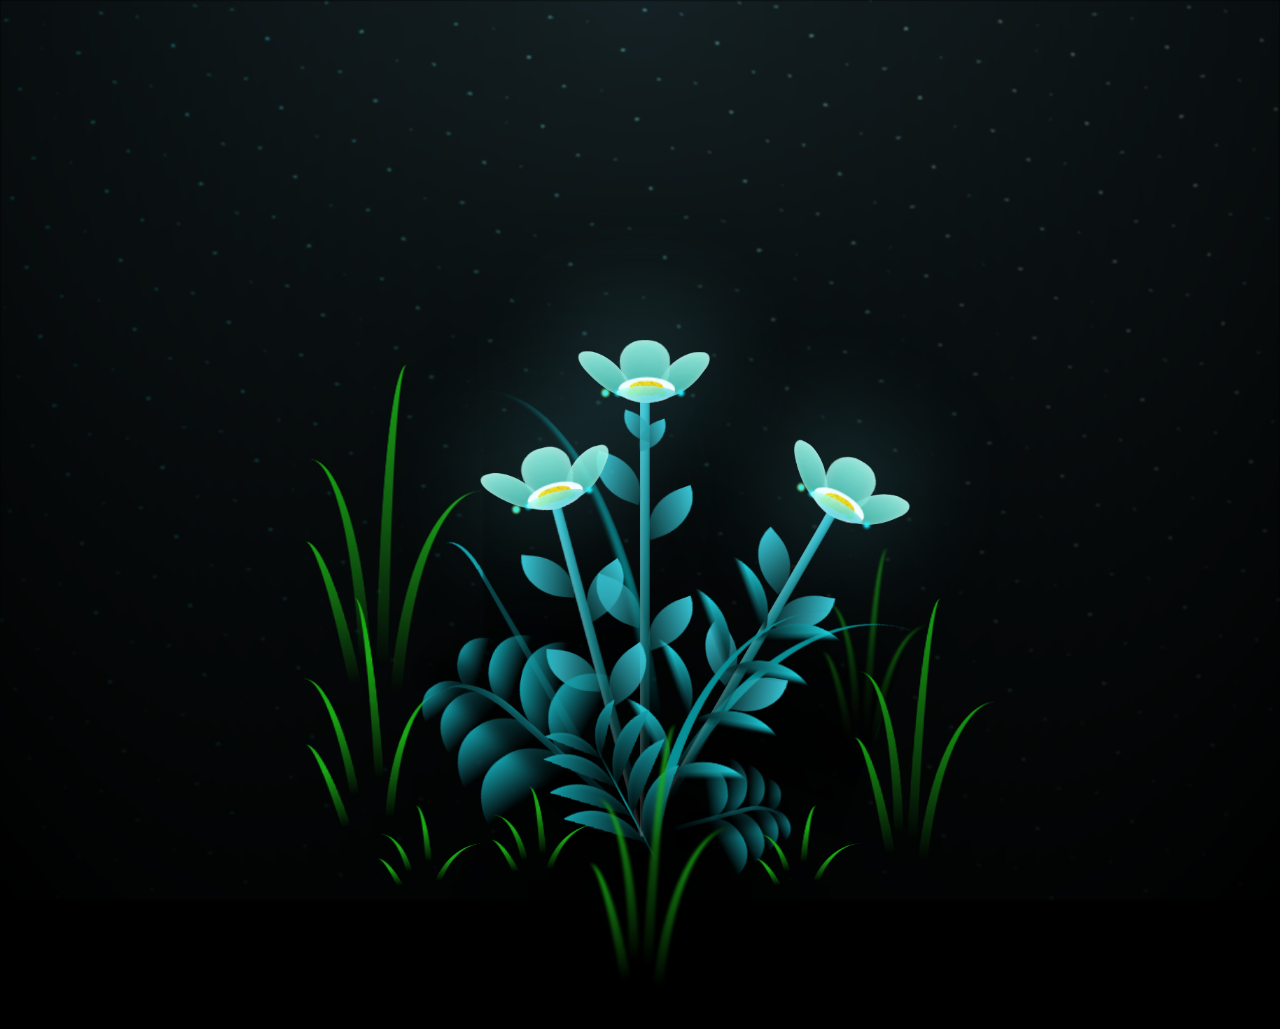
<file: flower/index.html>
<!DOCTYPE html>
<html lang="en">
<head>
    <meta charset="UTF-8">
    <meta name="viewport" content="width=device-width, initial-scale=1.0">
    <title>Flower</title>
    <link rel="stylesheet" href="style.css">
</head>
<body>
      
    <body class="not-loaded">
        <div class="night"></div>
        <div class="flowers">
          <div class="flower flower--1">
            <div class="flower__leafs flower__leafs--1">
              <div class="flower__leaf flower__leaf--1"></div>
              <div class="flower__leaf flower__leaf--2"></div>
              <div class="flower__leaf flower__leaf--3"></div>
              <div class="flower__leaf flower__leaf--4"></div>
              

              <div class="flower__white-circle"></div>
      
              <div class="flower__light flower__light--1"></div>
              <div class="flower__light flower__light--2"></div>
              <div class="flower__light flower__light--3"></div>
              <div class="flower__light flower__light--4"></div>
              <div class="flower__light flower__light--5"></div>
              <div class="flower__light flower__light--6"></div>
              <div class="flower__light flower__light--7"></div>
              <div class="flower__light flower__light--8"></div>
      
            </div>
            <div class="flower__line">
              <div class="flower__line__leaf flower__line__leaf--1"></div>
              <div class="flower__line__leaf flower__line__leaf--2"></div>
              <div class="flower__line__leaf flower__line__leaf--3"></div>
              <div class="flower__line__leaf flower__line__leaf--4"></div>
              <div class="flower__line__leaf flower__line__leaf--5"></div>
              <div class="flower__line__leaf flower__line__leaf--6"></div>
            </div>
          </div>
      
          <div class="flower flower--2">
            <div class="flower__leafs flower__leafs--2">
              <div class="flower__leaf flower__leaf--1"></div>
              <div class="flower__leaf flower__leaf--2"></div>
              <div class="flower__leaf flower__leaf--3"></div>
              <div class="flower__leaf flower__leaf--4"></div>
              <div class="flower__white-circle"></div>
      
              <div class="flower__light flower__light--1"></div>
              <div class="flower__light flower__light--2"></div>
              <div class="flower__light flower__light--3"></div>
              <div class="flower__light flower__light--4"></div>
              <div class="flower__light flower__light--5"></div>
              <div class="flower__light flower__light--6"></div>
              <div class="flower__light flower__light--7"></div>
              <div class="flower__light flower__light--8"></div>
      
            </div>
            <div class="flower__line">
              <div class="flower__line__leaf flower__line__leaf--1"></div>
              <div class="flower__line__leaf flower__line__leaf--2"></div>
              <div class="flower__line__leaf flower__line__leaf--3"></div>
              <div class="flower__line__leaf flower__line__leaf--4"></div>
            </div>
          </div>
      
          <div class="flower flower--3">
            <div class="flower__leafs flower__leafs--3">
              <div class="flower__leaf flower__leaf--1"></div>
              <div class="flower__leaf flower__leaf--2"></div>
              <div class="flower__leaf flower__leaf--3"></div>
              <div class="flower__leaf flower__leaf--4"></div>
              <div class="flower__white-circle"></div>
      
              <div class="flower__light flower__light--1"></div>
              <div class="flower__light flower__light--2"></div>
              <div class="flower__light flower__light--3"></div>
              <div class="flower__light flower__light--4"></div>
              <div class="flower__light flower__light--5"></div>
              <div class="flower__light flower__light--6"></div>
              <div class="flower__light flower__light--7"></div>
              <div class="flower__light flower__light--8"></div>
      
            </div>
            <div class="flower__line">
              <div class="flower__line__leaf flower__line__leaf--1"></div>
              <div class="flower__line__leaf flower__line__leaf--2"></div>
              <div class="flower__line__leaf flower__line__leaf--3"></div>
              <div class="flower__line__leaf flower__line__leaf--4"></div>
            </div>
          </div>
      
          <div class="grow-ans" style="--d:1.2s">
            <div class="flower__g-long">
              <div class="flower__g-long__top"></div>
              <div class="flower__g-long__bottom"></div>
            </div>
          </div>
      
          <div class="growing-grass">
            <div class="flower__grass flower__grass--1">
              <div class="flower__grass--top"></div>
              <div class="flower__grass--bottom"></div>
              <div class="flower__grass__leaf flower__grass__leaf--1"></div>
              <div class="flower__grass__leaf flower__grass__leaf--2"></div>
              <div class="flower__grass__leaf flower__grass__leaf--3"></div>
              <div class="flower__grass__leaf flower__grass__leaf--4"></div>
              <div class="flower__grass__leaf flower__grass__leaf--5"></div>
              <div class="flower__grass__leaf flower__grass__leaf--6"></div>
              <div class="flower__grass__leaf flower__grass__leaf--7"></div>
              <div class="flower__grass__leaf flower__grass__leaf--8"></div>
              <div class="flower__grass__overlay"></div>
            </div>
          </div>
      
          <div class="growing-grass">
            <div class="flower__grass flower__grass--2">
              <div class="flower__grass--top"></div>
              <div class="flower__grass--bottom"></div>
              <div class="flower__grass__leaf flower__grass__leaf--1"></div>
              <div class="flower__grass__leaf flower__grass__leaf--2"></div>
              <div class="flower__grass__leaf flower__grass__leaf--3"></div>
              <div class="flower__grass__leaf flower__grass__leaf--4"></div>
              <div class="flower__grass__leaf flower__grass__leaf--5"></div>
              <div class="flower__grass__leaf flower__grass__leaf--6"></div>
              <div class="flower__grass__leaf flower__grass__leaf--7"></div>
              <div class="flower__grass__leaf flower__grass__leaf--8"></div>
              <div class="flower__grass__overlay"></div>
            </div>
          </div>
      
          <div class="grow-ans" style="--d:2.4s">
            <div class="flower__g-right flower__g-right--1">
              <div class="leaf"></div>
            </div>
          </div>
      
          <div class="grow-ans" style="--d:2.8s">
            <div class="flower__g-right flower__g-right--2">
              <div class="leaf"></div>
            </div>
          </div>
      
          <div class="grow-ans" style="--d:2.8s">
            <div class="flower__g-front">
              <div class="flower__g-front__leaf-wrapper flower__g-front__leaf-wrapper--1">
                <div class="flower__g-front__leaf"></div>
              </div>
              <div class="flower__g-front__leaf-wrapper flower__g-front__leaf-wrapper--2">
                <div class="flower__g-front__leaf"></div>
              </div>
              <div class="flower__g-front__leaf-wrapper flower__g-front__leaf-wrapper--3">
                <div class="flower__g-front__leaf"></div>
              </div>
              <div class="flower__g-front__leaf-wrapper flower__g-front__leaf-wrapper--4">
                <div class="flower__g-front__leaf"></div>
              </div>
              <div class="flower__g-front__leaf-wrapper flower__g-front__leaf-wrapper--5">
                <div class="flower__g-front__leaf"></div>
              </div>
              <div class="flower__g-front__leaf-wrapper flower__g-front__leaf-wrapper--6">
                <div class="flower__g-front__leaf"></div>
              </div>
              <div class="flower__g-front__leaf-wrapper flower__g-front__leaf-wrapper--7">
                <div class="flower__g-front__leaf"></div>
              </div>
              <div class="flower__g-front__leaf-wrapper flower__g-front__leaf-wrapper--8">
                <div class="flower__g-front__leaf"></div>
              </div>
              <div class="flower__g-front__line"></div>
            </div>
          </div>
      
          <div class="grow-ans" style="--d:3.2s">
            <div class="flower__g-fr">
              <div class="leaf"></div>
              <div class="flower__g-fr__leaf flower__g-fr__leaf--1"></div>
              <div class="flower__g-fr__leaf flower__g-fr__leaf--2"></div>
              <div class="flower__g-fr__leaf flower__g-fr__leaf--3"></div>
              <div class="flower__g-fr__leaf flower__g-fr__leaf--4"></div>
              <div class="flower__g-fr__leaf flower__g-fr__leaf--5"></div>
              <div class="flower__g-fr__leaf flower__g-fr__leaf--6"></div>
              <div class="flower__g-fr__leaf flower__g-fr__leaf--7"></div>
              <div class="flower__g-fr__leaf flower__g-fr__leaf--8"></div>
            </div>
          </div>
      
          <div class="long-g long-g--0">
            <div class="grow-ans" style="--d:3s">
              <div class="leaf leaf--0"></div>
            </div>
            <div class="grow-ans" style="--d:2.2s">
              <div class="leaf leaf--1"></div>
            </div>
            <div class="grow-ans" style="--d:3.4s">
              <div class="leaf leaf--2"></div>
            </div>
            <div class="grow-ans" style="--d:3.6s">
              <div class="leaf leaf--3"></div>
            </div>
          </div>
      
          <div class="long-g long-g--1">
            <div class="grow-ans" style="--d:3.6s">
              <div class="leaf leaf--0"></div>
            </div>
            <div class="grow-ans" style="--d:3.8s">
              <div class="leaf leaf--1"></div>
            </div>
            <div class="grow-ans" style="--d:4s">
              <div class="leaf leaf--2"></div>
            </div>
            <div class="grow-ans" style="--d:4.2s">
              <div class="leaf leaf--3"></div>
            </div>
          </div>
      
          <div class="long-g long-g--2">
            <div class="grow-ans" style="--d:4s">
              <div class="leaf leaf--0"></div>
            </div>
            <div class="grow-ans" style="--d:4.2s">
              <div class="leaf leaf--1"></div>
            </div>
            <div class="grow-ans" style="--d:4.4s">
              <div class="leaf leaf--2"></div>
            </div>
            <div class="grow-ans" style="--d:4.6s">
              <div class="leaf leaf--3"></div>
            </div>
          </div>
      
          <div class="long-g long-g--3">
            <div class="grow-ans" style="--d:4s">
              <div class="leaf leaf--0"></div>
            </div>
            <div class="grow-ans" style="--d:4.2s">
              <div class="leaf leaf--1"></div>
            </div>
            <div class="grow-ans" style="--d:3s">
              <div class="leaf leaf--2"></div>
            </div>
            <div class="grow-ans" style="--d:3.6s">
              <div class="leaf leaf--3"></div>
            </div>
          </div>
      
          <div class="long-g long-g--4">
            <div class="grow-ans" style="--d:4s">
              <div class="leaf leaf--0"></div>
            </div>
            <div class="grow-ans" style="--d:4.2s">
              <div class="leaf leaf--1"></div>
            </div>
            <div class="grow-ans" style="--d:3s">
              <div class="leaf leaf--2"></div>
            </div>
            <div class="grow-ans" style="--d:3.6s">
              <div class="leaf leaf--3"></div>
            </div>
          </div>
      
          <div class="long-g long-g--5">
            <div class="grow-ans" style="--d:4s">
              <div class="leaf leaf--0"></div>
            </div>
            <div class="grow-ans" style="--d:4.2s">
              <div class="leaf leaf--1"></div>
            </div>
            <div class="grow-ans" style="--d:3s">
              <div class="leaf leaf--2"></div>
            </div>
            <div class="grow-ans" style="--d:3.6s">
              <div class="leaf leaf--3"></div>
            </div>
          </div>
      
          <div class="long-g long-g--6">
            <div class="grow-ans" style="--d:4.2s">
              <div class="leaf leaf--0"></div>
            </div>
            <div class="grow-ans" style="--d:4.4s">
              <div class="leaf leaf--1"></div>
            </div>
            <div class="grow-ans" style="--d:4.6s">
              <div class="leaf leaf--2"></div>
            </div>
            <div class="grow-ans" style="--d:4.8s">
              <div class="leaf leaf--3"></div>
            </div>
          </div>
      
          <div class="long-g long-g--7">
            <div class="grow-ans" style="--d:3s">
              <div class="leaf leaf--0"></div>
            </div>
            <div class="grow-ans" style="--d:3.2s">
              <div class="leaf leaf--1"></div>
            </div>
            <div class="grow-ans" style="--d:3.5s">
              <div class="leaf leaf--2"></div>
            </div>
            <div class="grow-ans" style="--d:3.6s">
              <div class="leaf leaf--3"></div>
            </div>
          </div>
        </div>
        <script src="java.js"></script>
      </body>

</html>
</body>
</html>
</file>
<file: flower/style.css>
*,
*::after,
*::before {
  padding: 0;
  margin: 0;
  box-sizing: border-box;
}

:root {
  --dark-color: #000;
}

body {
  display: flex;
  align-items: flex-end;
  justify-content: center;
  min-height: 100vh;
  background-color: var(--dark-color);
  overflow: hidden;
  perspective: 1000px;
}

.night {
  position: fixed;
  left: 50%;
  top: 0;
  transform: translateX(-50%);
  width: 100%;
  height: 100%;
  filter: blur(0.1vmin);
  background-image: radial-gradient(
      ellipse at top,
      transparent 0%,
      var(--dark-color)
    ),
    radial-gradient(
      ellipse at bottom,
      var(--dark-color),
      rgba(145, 233, 255, 0.2)
    ),
    repeating-linear-gradient(
      220deg,
      black 0px,
      black 19px,
      transparent 19px,
      transparent 22px
    ),
    repeating-linear-gradient(
      189deg,
      black 0px,
      black 19px,
      transparent 19px,
      transparent 22px
    ),
    repeating-linear-gradient(
      148deg,
      black 0px,
      black 19px,
      transparent 19px,
      transparent 22px
    ),
    linear-gradient(90deg, #00fffa, #f0f0f0);
}

.flowers {
  position: relative;
  transform: scale(0.7);
}

.flower {
  position: absolute;
  bottom: 10vmin;
  transform-origin: bottom center;
  z-index: 10;
  --fl-speed: 0.8s;
}
.flower--1 {
  animation: moving-flower-1 4s linear infinite;
}
.flower--1 .flower__line {
  height: 70vmin;
  animation-delay: 0.3s;
}
.flower--1 .flower__line__leaf--1 {
  animation: blooming-leaf-right var(--fl-speed) 1.6s backwards;
}
.flower--1 .flower__line__leaf--2 {
  animation: blooming-leaf-right var(--fl-speed) 1.4s backwards;
}
.flower--1 .flower__line__leaf--3 {
  animation: blooming-leaf-left var(--fl-speed) 1.2s backwards;
}
.flower--1 .flower__line__leaf--4 {
  animation: blooming-leaf-left var(--fl-speed) 1s backwards;
}
.flower--1 .flower__line__leaf--5 {
  animation: blooming-leaf-right var(--fl-speed) 1.8s backwards;
}
.flower--1 .flower__line__leaf--6 {
  animation: blooming-leaf-left var(--fl-speed) 2s backwards;
}
.flower--2 {
  left: 50%;
  transform: rotate(30deg);
  animation: moving-flower-2 4s linear infinite;
}
.flower--2 .flower__line {
  height: 60vmin;
  animation-delay: 0.8s;
}
.flower--2 .flower__line__leaf--1 {
  animation: blooming-leaf-right var(--fl-speed) 1.9s backwards;
}
.flower--2 .flower__line__leaf--2 {
  animation: blooming-leaf-right var(--fl-speed) 1.7s backwards;
}
.flower--2 .flower__line__leaf--3 {
  animation: blooming-leaf-left var(--fl-speed) 1.5s backwards;
}
.flower--2 .flower__line__leaf--4 {
  animation: blooming-leaf-left var(--fl-speed) 1.3s backwards;
}
.flower--3 {
  left: 50%;
  transform: rotate(-15deg);
  animation: moving-flower-3 4s linear infinite;
}
.flower--3 .flower__line {
  animation-delay: 0.9s;
}
.flower--3 .flower__line__leaf--1 {
  animation: blooming-leaf-right var(--fl-speed) 2.5s backwards;
}
.flower--3 .flower__line__leaf--2 {
  animation: blooming-leaf-right var(--fl-speed) 2.3s backwards;
}
.flower--3 .flower__line__leaf--3 {
  animation: blooming-leaf-left var(--fl-speed) 2.1s backwards;
}
.flower--3 .flower__line__leaf--4 {
  animation: blooming-leaf-left var(--fl-speed) 1.9s backwards;
}
.flower__leafs {
  position: relative;
  animation: blooming-flower 2s backwards;
}
.flower__leafs--1 {
  animation-delay: 1.1s;
}
.flower__leafs--2 {
  animation-delay: 1.4s;
}
.flower__leafs--3 {
  animation-delay: 1.7s;
}
.flower__leafs::after {
  content: "";
  position: absolute;
  left: 0;
  top: 0;
  transform: translate(-50%, -100%);
  width: 8vmin;
  height: 8vmin;
  background-color: #6bf0ff;
  filter: blur(10vmin);
}
.flower__leaf {
  position: absolute;
  bottom: 0;
  left: 50%;
  width: 8vmin;
  height: 11vmin;
  border-radius: 51% 49% 47% 53%/44% 45% 55% 69%;
  background-color: #65e6cc;
  background-image: linear-gradient(to top, #40bbab, #a7ffee);
  transform-origin: bottom center;
  opacity: 0.9;
  box-shadow: inset 0 0 2vmin rgba(255, 255, 255, 0.5);
}
.flower__leaf--1 {
  transform: translate(-10%, 1%) rotateY(40deg) rotateX(-50deg);
}
.flower__leaf--2 {
  transform: translate(-50%, -4%) rotateX(40deg);
}
.flower__leaf--3 {
  transform: translate(-90%, 0%) rotateY(45deg) rotateX(50deg);
}
.flower__leaf--4 {
  width: 8vmin;
  height: 8vmin;
  transform-origin: bottom left;
  border-radius: 4vmin 10vmin 4vmin 4vmin;
  transform: translate(0%, 18%) rotateX(70deg) rotate(-43deg);
  background-image: linear-gradient(to top, #39c6d6, #a7ffee);
  z-index: 1;
  opacity: 0.8;
}
.flower__white-circle {
  position: absolute;
  left: -3.5vmin;
  top: -3vmin;
  width: 9vmin;
  height: 4vmin;
  border-radius: 50%;
  background-color: #fff;
}
.flower__white-circle::after {
  content: "";
  position: absolute;
  left: 50%;
  top: 45%;
  transform: translate(-50%, -50%);
  width: 60%;
  height: 60%;
  border-radius: inherit;
  background-image: repeating-linear-gradient(
      135deg,
      rgba(0, 0, 0, 0.03) 0px,
      rgba(0, 0, 0, 0.03) 1px,
      transparent 1px,
      transparent 12px
    ),
    repeating-linear-gradient(
      45deg,
      rgba(0, 0, 0, 0.03) 0px,
      rgba(0, 0, 0, 0.03) 1px,
      transparent 1px,
      transparent 12px
    ),
    repeating-linear-gradient(
      67.5deg,
      rgba(0, 0, 0, 0.03) 0px,
      rgba(0, 0, 0, 0.03) 1px,
      transparent 1px,
      transparent 12px
    ),
    repeating-linear-gradient(
      135deg,
      rgba(0, 0, 0, 0.03) 0px,
      rgba(0, 0, 0, 0.03) 1px,
      transparent 1px,
      transparent 12px
    ),
    repeating-linear-gradient(
      45deg,
      rgba(0, 0, 0, 0.03) 0px,
      rgba(0, 0, 0, 0.03) 1px,
      transparent 1px,
      transparent 12px
    ),
    repeating-linear-gradient(
      112.5deg,
      rgba(0, 0, 0, 0.03) 0px,
      rgba(0, 0, 0, 0.03) 1px,
      transparent 1px,
      transparent 12px
    ),
    repeating-linear-gradient(
      112.5deg,
      rgba(0, 0, 0, 0.03) 0px,
      rgba(0, 0, 0, 0.03) 1px,
      transparent 1px,
      transparent 12px
    ),
    repeating-linear-gradient(
      45deg,
      rgba(0, 0, 0, 0.03) 0px,
      rgba(0, 0, 0, 0.03) 1px,
      transparent 1px,
      transparent 12px
    ),
    repeating-linear-gradient(
      22.5deg,
      rgba(0, 0, 0, 0.03) 0px,
      rgba(0, 0, 0, 0.03) 1px,
      transparent 1px,
      transparent 12px
    ),
    repeating-linear-gradient(
      45deg,
      rgba(0, 0, 0, 0.03) 0px,
      rgba(0, 0, 0, 0.03) 1px,
      transparent 1px,
      transparent 12px
    ),
    repeating-linear-gradient(
      22.5deg,
      rgba(0, 0, 0, 0.03) 0px,
      rgba(0, 0, 0, 0.03) 1px,
      transparent 1px,
      transparent 12px
    ),
    repeating-linear-gradient(
      135deg,
      rgba(0, 0, 0, 0.03) 0px,
      rgba(0, 0, 0, 0.03) 1px,
      transparent 1px,
      transparent 12px
    ),
    repeating-linear-gradient(
      157.5deg,
      rgba(0, 0, 0, 0.03) 0px,
      rgba(0, 0, 0, 0.03) 1px,
      transparent 1px,
      transparent 12px
    ),
    repeating-linear-gradient(
      67.5deg,
      rgba(0, 0, 0, 0.03) 0px,
      rgba(0, 0, 0, 0.03) 1px,
      transparent 1px,
      transparent 12px
    ),
    repeating-linear-gradient(
      67.5deg,
      rgba(0, 0, 0, 0.03) 0px,
      rgba(0, 0, 0, 0.03) 1px,
      transparent 1px,
      transparent 12px
    ),
    linear-gradient(90deg, #ffeb12, #ffce00);
}
.flower__line {
  height: 55vmin;
  width: 1.5vmin;
  background-image: linear-gradient(
      to left,
      rgba(0, 0, 0, 0.2),
      transparent,
      rgba(255, 255, 255, 0.2)
    ),
    linear-gradient(to top, transparent 10%, #14757a, #39c6d6);
  box-shadow: inset 0 0 2px rgba(0, 0, 0, 0.5);
  animation: grow-flower-tree 4s backwards;
}
.flower__line__leaf {
  --w: 7vmin;
  --h: calc(var(--w) + 2vmin);
  position: absolute;
  top: 20%;
  left: 90%;
  width: var(--w);
  height: var(--h);
  border-top-right-radius: var(--h);
  border-bottom-left-radius: var(--h);
  background-image: linear-gradient(to top, rgba(20, 117, 122, 0.4), #39c6d6);
}
.flower__line__leaf--1 {
  transform: rotate(70deg) rotateY(30deg);
}
.flower__line__leaf--2 {
  top: 45%;
  transform: rotate(70deg) rotateY(30deg);
}
.flower__line__leaf--3,
.flower__line__leaf--4,
.flower__line__leaf--6 {
  border-top-right-radius: 0;
  border-bottom-left-radius: 0;
  border-top-left-radius: var(--h);
  border-bottom-right-radius: var(--h);
  left: -460%;
  top: 12%;
  transform: rotate(-70deg) rotateY(30deg);
}
.flower__line__leaf--4 {
  top: 40%;
}
.flower__line__leaf--5 {
  top: 0;
  transform-origin: left;
  transform: rotate(70deg) rotateY(30deg) scale(0.6);
}
.flower__line__leaf--6 {
  top: -2%;
  left: -450%;
  transform-origin: right;
  transform: rotate(-70deg) rotateY(30deg) scale(0.6);
}
.flower__light {
  position: absolute;
  bottom: 0vmin;
  width: 1vmin;
  height: 1vmin;
  background-color: #fffb00;
  border-radius: 50%;
  filter: blur(0.2vmin);
  animation: light-ans 4s linear infinite backwards;
}
.flower__light:nth-child(odd) {
  background-color: #23f0ff;
}
.flower__light--1 {
  left: -2vmin;
  animation-delay: 1s;
}
.flower__light--2 {
  left: 3vmin;
  animation-delay: 0.5s;
}
.flower__light--3 {
  left: -6vmin;
  animation-delay: 0.3s;
}
.flower__light--4 {
  left: 6vmin;
  animation-delay: 0.9s;
}
.flower__light--5 {
  left: -1vmin;
  animation-delay: 1.5s;
}
.flower__light--6 {
  left: -4vmin;
  animation-delay: 3s;
}
.flower__light--7 {
  left: 3vmin;
  animation-delay: 2s;
}
.flower__light--8 {
  left: -6vmin;
  animation-delay: 3.5s;
}
.flower__grass {
  --c: #159faa;
  --line-w: 1.5vmin;
  position: absolute;
  bottom: 12vmin;
  left: -7vmin;
  display: flex;
  flex-direction: column;
  align-items: flex-end;
  z-index: 20;
  transform-origin: bottom center;
  transform: rotate(-48deg) rotateY(40deg);
}
.flower__grass--1 {
  animation: moving-grass 2s linear infinite;
}
.flower__grass--2 {
  left: 2vmin;
  bottom: 10vmin;
  transform: scale(0.5) rotate(75deg) rotateX(10deg) rotateY(-200deg);
  opacity: 0.8;
  z-index: 0;
  animation: moving-grass--2 1.5s linear infinite;
}
.flower__grass--top {
  width: 7vmin;
  height: 10vmin;
  border-top-right-radius: 100%;
  border-right: var(--line-w) solid var(--c);
  transform-origin: bottom center;
  transform: rotate(-2deg);
}
.flower__grass--bottom {
  margin-top: -2px;
  width: var(--line-w);
  height: 25vmin;
  background-image: linear-gradient(to top, transparent, var(--c));
}
.flower__grass__leaf {
  --size: 10vmin;
  position: absolute;
  width: calc(var(--size) * 2.1);
  height: var(--size);
  border-top-left-radius: var(--size);
  border-top-right-radius: var(--size);
  background-image: linear-gradient(
    to top,
    transparent,
    transparent 30%,
    var(--c)
  );
  z-index: 100;
}
.flower__grass__leaf--1 {
  top: -6%;
  left: 30%;
  --size: 6vmin;
  transform: rotate(-20deg);
  animation: growing-grass-ans--1 2s 2.6s backwards;
}
@keyframes growing-grass-ans--1 {
  0% {
    transform-origin: bottom left;
    transform: rotate(-20deg) scale(0);
  }
}
.flower__grass__leaf--2 {
  top: -5%;
  left: -110%;
  --size: 6vmin;
  transform: rotate(10deg);
  animation: growing-grass-ans--2 2s 2.4s linear backwards;
}
@keyframes growing-grass-ans--2 {
  0% {
    transform-origin: bottom right;
    transform: rotate(10deg) scale(0);
  }
}
.flower__grass__leaf--3 {
  top: 5%;
  left: 60%;
  --size: 8vmin;
  transform: rotate(-18deg) rotateX(-20deg);
  animation: growing-grass-ans--3 2s 2.2s linear backwards;
}
@keyframes growing-grass-ans--3 {
  0% {
    transform-origin: bottom left;
    transform: rotate(-18deg) rotateX(-20deg) scale(0);
  }
}
.flower__grass__leaf--4 {
  top: 6%;
  left: -135%;
  --size: 8vmin;
  transform: rotate(2deg);
  animation: growing-grass-ans--4 2s 2s linear backwards;
}
@keyframes growing-grass-ans--4 {
  0% {
    transform-origin: bottom right;
    transform: rotate(2deg) scale(0);
  }
}
.flower__grass__leaf--5 {
  top: 20%;
  left: 60%;
  --size: 10vmin;
  transform: rotate(-24deg) rotateX(-20deg);
  animation: growing-grass-ans--5 2s 1.8s linear backwards;
}
@keyframes growing-grass-ans--5 {
  0% {
    transform-origin: bottom left;
    transform: rotate(-24deg) rotateX(-20deg) scale(0);
  }
}
.flower__grass__leaf--6 {
  top: 22%;
  left: -180%;
  --size: 10vmin;
  transform: rotate(10deg);
  animation: growing-grass-ans--6 2s 1.6s linear backwards;
}
@keyframes growing-grass-ans--6 {
  0% {
    transform-origin: bottom right;
    transform: rotate(10deg) scale(0);
  }
}
.flower__grass__leaf--7 {
  top: 39%;
  left: 70%;
  --size: 10vmin;
  transform: rotate(-10deg);
  animation: growing-grass-ans--7 2s 1.4s linear backwards;
}
@keyframes growing-grass-ans--7 {
  0% {
    transform-origin: bottom left;
    transform: rotate(-10deg) scale(0);
  }
}
.flower__grass__leaf--8 {
  top: 40%;
  left: -215%;
  --size: 11vmin;
  transform: rotate(10deg);
  animation: growing-grass-ans--8 2s 1.2s linear backwards;
}
@keyframes growing-grass-ans--8 {
  0% {
    transform-origin: bottom right;
    transform: rotate(10deg) scale(0);
  }
}
.flower__grass__overlay {
  position: absolute;
  top: -10%;
  right: 0%;
  width: 100%;
  height: 100%;
  background-color: rgba(0, 0, 0, 0.6);
  filter: blur(1.5vmin);
  z-index: 100;
}
.flower__g-long {
  --w: 2vmin;
  --h: 6vmin;
  --c: #159faa;
  position: absolute;
  bottom: 10vmin;
  left: -3vmin;
  transform-origin: bottom center;
  transform: rotate(-30deg) rotateY(-20deg);
  display: flex;
  flex-direction: column;
  align-items: flex-end;
  animation: flower-g-long-ans 3s linear infinite;
}
@keyframes flower-g-long-ans {
  0%,
  100% {
    transform: rotate(-30deg) rotateY(-20deg);
  }
  50% {
    transform: rotate(-32deg) rotateY(-20deg);
  }
}
.flower__g-long__top {
  top: calc(var(--h) * -1);
  width: calc(var(--w) + 1vmin);
  height: var(--h);
  border-top-right-radius: 100%;
  border-right: 0.7vmin solid var(--c);
  transform: translate(-0.7vmin, 1vmin);
}
.flower__g-long__bottom {
  width: var(--w);
  height: 50vmin;
  transform-origin: bottom center;
  background-image: linear-gradient(to top, transparent 30%, var(--c));
  box-shadow: inset 0 0 2px rgba(0, 0, 0, 0.5);
  clip-path: polygon(35% 0, 65% 1%, 100% 100%, 0% 100%);
}
.flower__g-right {
  position: absolute;
  bottom: 6vmin;
  left: -2vmin;
  transform-origin: bottom left;
  transform: rotate(20deg);
}
.flower__g-right .leaf {
  width: 30vmin;
  height: 50vmin;
  border-top-left-radius: 100%;
  border-left: 2vmin solid #079097;
  background-image: linear-gradient(
    to bottom,
    transparent,
    var(--dark-color) 60%
  );
  mask-image: linear-gradient(to top, transparent 30%, #079097 60%);
}
.flower__g-right--1 {
  animation: flower-g-right-ans 2.5s linear infinite;
}
.flower__g-right--2 {
  left: 5vmin;
  transform: rotateY(-180deg);
  animation: flower-g-right-ans--2 3s linear infinite;
}
.flower__g-right--2 .leaf {
  height: 75vmin;
  filter: blur(0.3vmin);
  opacity: 0.8;
}
@keyframes flower-g-right-ans {
  0%,
  100% {
    transform: rotate(20deg);
  }
  50% {
    transform: rotate(24deg) rotateX(-20deg);
  }
}
@keyframes flower-g-right-ans--2 {
  0%,
  100% {
    transform: rotateY(-180deg) rotate(0deg) rotateX(-20deg);
  }
  50% {
    transform: rotateY(-180deg) rotate(6deg) rotateX(-20deg);
  }
}
.flower__g-front {
  position: absolute;
  bottom: 6vmin;
  left: 2.5vmin;
  z-index: 100;
  transform-origin: bottom center;
  transform: rotate(-28deg) rotateY(30deg) scale(1.04);
  animation: flower__g-front-ans 2s linear infinite;
}
@keyframes flower__g-front-ans {
  0%,
  100% {
    transform: rotate(-28deg) rotateY(30deg) scale(1.04);
  }
  50% {
    transform: rotate(-35deg) rotateY(40deg) scale(1.04);
  }
}
.flower__g-front__line {
  width: 0.3vmin;
  height: 20vmin;
  background-image: linear-gradient(
    to top,
    transparent,
    #079097,
    transparent 100%
  );
  position: relative;
}
.flower__g-front__leaf-wrapper {
  position: absolute;
  top: 0;
  left: 0;
  transform-origin: bottom left;
  transform: rotate(10deg);
}
.flower__g-front__leaf-wrapper:nth-child(even) {
  left: 0vmin;
  transform: rotateY(-180deg) rotate(5deg);
  animation: flower__g-front__leaf-left-ans 1s ease-in backwards;
}
.flower__g-front__leaf-wrapper:nth-child(odd) {
  animation: flower__g-front__leaf-ans 1s ease-in backwards;
}
.flower__g-front__leaf-wrapper--1 {
  top: -8vmin;
  transform: scale(0.7);
  animation: flower__g-front__leaf-ans 1s 5.5s ease-in backwards !important;
}
.flower__g-front__leaf-wrapper--2 {
  top: -8vmin;
  transform: rotateY(-180deg) scale(0.7) !important;
  animation: flower__g-front__leaf-left-ans-2 1s 4.6s ease-in backwards !important;
}
.flower__g-front__leaf-wrapper--3 {
  top: -3vmin;
  animation: flower__g-front__leaf-ans 1s 4.6s ease-in backwards;
}
.flower__g-front__leaf-wrapper--4 {
  top: -3vmin;
  transform: rotateY(-180deg) scale(0.9) !important;
  animation: flower__g-front__leaf-left-ans-2 1s 4.6s ease-in backwards !important;
}
@keyframes flower__g-front__leaf-left-ans-2 {
  0% {
    transform: rotateY(-180deg) scale(0);
  }
}
.flower__g-front__leaf-wrapper--5,
.flower__g-front__leaf-wrapper--6 {
  top: 2vmin;
}
.flower__g-front__leaf-wrapper--7,
.flower__g-front__leaf-wrapper--8 {
  top: 6.5vmin;
}
.flower__g-front__leaf-wrapper--2 {
  animation-delay: 5.2s !important;
}
.flower__g-front__leaf-wrapper--3 {
  animation-delay: 4.9s !important;
}
.flower__g-front__leaf-wrapper--5 {
  animation-delay: 4.3s !important;
}
.flower__g-front__leaf-wrapper--6 {
  animation-delay: 4.1s !important;
}
.flower__g-front__leaf-wrapper--7 {
  animation-delay: 3.8s !important;
}
.flower__g-front__leaf-wrapper--8 {
  animation-delay: 3.5s !important;
}
@keyframes flower__g-front__leaf-ans {
  0% {
    transform: rotate(10deg) scale(0);
  }
}
@keyframes flower__g-front__leaf-left-ans {
  0% {
    transform: rotateY(-180deg) rotate(5deg) scale(0);
  }
}
.flower__g-front__leaf {
  width: 10vmin;
  height: 10vmin;
  border-radius: 100% 0% 0% 100%/100% 100% 0% 0%;
  box-shadow: inset 0 2px 1vmin rgba(44, 238, 252, 0.2);
  background-image: linear-gradient(
      to bottom left,
      transparent,
      var(--dark-color)
    ),
    linear-gradient(to bottom right, #159faa 50%, transparent 50%, transparent);
  -webkit-mask-image: linear-gradient(
    to bottom right,
    #159faa 50%,
    transparent 50%,
    transparent
  );
  mask-image: linear-gradient(
    to bottom right,
    #159faa 50%,
    transparent 50%,
    transparent
  );
}
.flower__g-fr {
  position: absolute;
  bottom: -4vmin;
  left: vmin;
  transform-origin: bottom left;
  z-index: 10;
  animation: flower__g-fr-ans 2s linear infinite;
}
@keyframes flower__g-fr-ans {
  0%,
  100% {
    transform: rotate(2deg);
  }
  50% {
    transform: rotate(4deg);
  }
}
.flower__g-fr .leaf {
  width: 30vmin;
  height: 50vmin;
  border-top-left-radius: 100%;
  border-left: 2vmin solid #079097;
  mask-image: linear-gradient(to top, transparent 25%, #079097 50%);
  position: relative;
  z-index: 1;
}
.flower__g-fr__leaf {
  position: absolute;
  top: 0;
  left: 0;
  width: 10vmin;
  height: 10vmin;
  border-radius: 100% 0% 0% 100%/100% 100% 0% 0%;
  box-shadow: inset 0 2px 1vmin rgba(44, 238, 252, 0.2);
  background-image: linear-gradient(
      to bottom left,
      transparent,
      var(--dark-color) 98%
    ),
    linear-gradient(to bottom right, #23f0ff 45%, transparent 50%, transparent);
  mask-image: linear-gradient(
    135deg,
    #159faa 40%,
    transparent 50%,
    transparent
  );
}
.flower__g-fr__leaf--1 {
  left: 20vmin;
  transform: rotate(45deg);
  animation: flower__g-fr-leaft-ans-1 0.5s 5.2s linear backwards;
}
@keyframes flower__g-fr-leaft-ans-1 {
  0% {
    transform-origin: left;
    transform: rotate(45deg) scale(0);
  }
}
.flower__g-fr__leaf--2 {
  left: 12vmin;
  top: -7vmin;
  transform: rotate(25deg) rotateY(-180deg);
  animation: flower__g-fr-leaft-ans-6 0.5s 5s linear backwards;
}
.flower__g-fr__leaf--3 {
  left: 15vmin;
  top: 6vmin;
  transform: rotate(55deg);
  animation: flower__g-fr-leaft-ans-5 0.5s 4.8s linear backwards;
}
.flower__g-fr__leaf--4 {
  left: 6vmin;
  top: -2vmin;
  transform: rotate(25deg) rotateY(-180deg);
  animation: flower__g-fr-leaft-ans-6 0.5s 4.6s linear backwards;
}
.flower__g-fr__leaf--5 {
  left: 10vmin;
  top: 14vmin;
  transform: rotate(55deg);
  animation: flower__g-fr-leaft-ans-5 0.5s 4.4s linear backwards;
}
@keyframes flower__g-fr-leaft-ans-5 {
  0% {
    transform-origin: left;
    transform: rotate(55deg) scale(0);
  }
}
.flower__g-fr__leaf--6 {
  left: 0vmin;
  top: 6vmin;
  transform: rotate(25deg) rotateY(-180deg);
  animation: flower__g-fr-leaft-ans-6 0.5s 4.2s linear backwards;
}
@keyframes flower__g-fr-leaft-ans-6 {
  0% {
    transform-origin: right;
    transform: rotate(25deg) rotateY(-180deg) scale(0);
  }
}
.flower__g-fr__leaf--7 {
  left: 5vmin;
  top: 22vmin;
  transform: rotate(45deg);
  animation: flower__g-fr-leaft-ans-7 0.5s 4s linear backwards;
}
@keyframes flower__g-fr-leaft-ans-7 {
  0% {
    transform-origin: left;
    transform: rotate(45deg) scale(0);
  }
}
.flower__g-fr__leaf--8 {
  left: -4vmin;
  top: 15vmin;
  transform: rotate(15deg) rotateY(-180deg);
  animation: flower__g-fr-leaft-ans-8 0.5s 3.8s linear backwards;
}
@keyframes flower__g-fr-leaft-ans-8 {
  0% {
    transform-origin: right;
    transform: rotate(15deg) rotateY(-180deg) scale(0);
  }
}

.long-g {
  position: absolute;
  bottom: 25vmin;
  left: -42vmin;
  transform-origin: bottom left;
}
.long-g--1 {
  bottom: 0vmin;
  transform: scale(0.8) rotate(-5deg);
}
.long-g--1 .leaf {
  mask-image: linear-gradient(to top, transparent 40%, #079097 80%) !important;
}
.long-g--1 .leaf--1 {
  --w: 5vmin;
  --h: 60vmin;
  left: -2vmin;
  transform: rotate(3deg) rotateY(-180deg);
}
.long-g--2,
.long-g--3 {
  bottom: -3vmin;
  left: -35vmin;
  transform-origin: center;
  transform: scale(0.6) rotateX(60deg);
}
.long-g--2 .leaf,
.long-g--3 .leaf {
  mask-image: linear-gradient(to top, transparent 50%, #079097 80%) !important;
}
.long-g--2 .leaf--1,
.long-g--3 .leaf--1 {
  left: -1vmin;
  transform: rotateY(-180deg);
}
.long-g--3 {
  left: -17vmin;
  bottom: 0vmin;
}
.long-g--3 .leaf {
  mask-image: linear-gradient(to top, transparent 40%, #079097 80%) !important;
}
.long-g--4 {
  left: 25vmin;
  bottom: -3vmin;
  transform-origin: center;
  transform: scale(0.6) rotateX(60deg);
}
.long-g--4 .leaf {
  mask-image: linear-gradient(to top, transparent 50%, #079097 80%) !important;
}
.long-g--5 {
  left: 42vmin;
  bottom: 0vmin;
  transform: scale(0.8) rotate(2deg);
}
.long-g--6 {
  left: 0vmin;
  bottom: -20vmin;
  z-index: 100;
  filter: blur(0.3vmin);
  transform: scale(0.8) rotate(2deg);
}
.long-g--7 {
  left: 35vmin;
  bottom: 20vmin;
  z-index: -1;
  filter: blur(0.3vmin);
  transform: scale(0.6) rotate(2deg);
  opacity: 0.7;
}
.long-g .leaf {
  --w: 15vmin;
  --h: 40vmin;
  --c: #1aaa15;
  position: absolute;
  bottom: 0;
  width: var(--w);
  height: var(--h);
  border-top-left-radius: 100%;
  border-left: 2vmin solid var(--c);
  mask-image: linear-gradient(to top, transparent 20%, var(--dark-color));
  transform-origin: bottom center;
}
.long-g .leaf--0 {
  left: 2vmin;
  animation: leaf-ans-1 4s linear infinite;
}
.long-g .leaf--1 {
  --w: 5vmin;
  --h: 60vmin;
  animation: leaf-ans-1 4s linear infinite;
}
.long-g .leaf--2 {
  --w: 10vmin;
  --h: 40vmin;
  left: -0.5vmin;
  bottom: 5vmin;
  transform-origin: bottom left;
  transform: rotateY(-180deg);
  animation: leaf-ans-2 3s linear infinite;
}
.long-g .leaf--3 {
  --w: 5vmin;
  --h: 30vmin;
  left: -1vmin;
  bottom: 3.2vmin;
  transform-origin: bottom left;
  transform: rotate(-10deg) rotateY(-180deg);
  animation: leaf-ans-3 3s linear infinite;
}

@keyframes leaf-ans-1 {
  0%,
  100% {
    transform: rotate(-5deg) scale(1);
  }
  50% {
    transform: rotate(5deg) scale(1.1);
  }
}
@keyframes leaf-ans-2 {
  0%,
  100% {
    transform: rotateY(-180deg) rotate(5deg);
  }
  50% {
    transform: rotateY(-180deg) rotate(0deg) scale(1.1);
  }
}
@keyframes leaf-ans-3 {
  0%,
  100% {
    transform: rotate(-10deg) rotateY(-180deg);
  }
  50% {
    transform: rotate(-20deg) rotateY(-180deg);
  }
}
.grow-ans {
  animation: grow-ans 2s var(--d) backwards;
}

@keyframes grow-ans {
  0% {
    transform: scale(0);
    opacity: 0;
  }
}
@keyframes light-ans {
  0% {
    opacity: 0;
    transform: translateY(0vmin);
  }
  25% {
    opacity: 1;
    transform: translateY(-5vmin) translateX(-2vmin);
  }
  50% {
    opacity: 1;
    transform: translateY(-15vmin) translateX(2vmin);
    filter: blur(0.2vmin);
  }
  75% {
    transform: translateY(-20vmin) translateX(-2vmin);
    filter: blur(0.2vmin);
  }
  100% {
    transform: translateY(-30vmin);
    opacity: 0;
    filter: blur(1vmin);
  }
}
@keyframes moving-flower-1 {
  0%,
  100% {
    transform: rotate(2deg);
  }
  50% {
    transform: rotate(-2deg);
  }
}
@keyframes moving-flower-2 {
  0%,
  100% {
    transform: rotate(18deg);
  }
  50% {
    transform: rotate(14deg);
  }
}
@keyframes moving-flower-3 {
  0%,
  100% {
    transform: rotate(-18deg);
  }
  50% {
    transform: rotate(-20deg) rotateY(-10deg);
  }
}
@keyframes blooming-leaf-right {
  0% {
    transform-origin: left;
    transform: rotate(70deg) rotateY(30deg) scale(0);
  }
}
@keyframes blooming-leaf-left {
  0% {
    transform-origin: right;
    transform: rotate(-70deg) rotateY(30deg) scale(0);
  }
}
@keyframes grow-flower-tree {
  0% {
    height: 0;
    border-radius: 1vmin;
  }
}
@keyframes blooming-flower {
  0% {
    transform: scale(0);
  }
}
@keyframes moving-grass {
  0%,
  100% {
    transform: rotate(-48deg) rotateY(40deg);
  }
  50% {
    transform: rotate(-50deg) rotateY(40deg);
  }
}
@keyframes moving-grass--2 {
  0%,
  100% {
    transform: scale(0.5) rotate(75deg) rotateX(10deg) rotateY(-200deg);
  }
  50% {
    transform: scale(0.5) rotate(79deg) rotateX(10deg) rotateY(-200deg);
  }
}
.growing-grass {
  animation: growing-grass-ans 1s 2s backwards;
}

@keyframes growing-grass-ans {
  0% {
    transform: scale(0);
  }
}
.not-loaded * {
  animation-play-state: paused !important;
}
</file>
